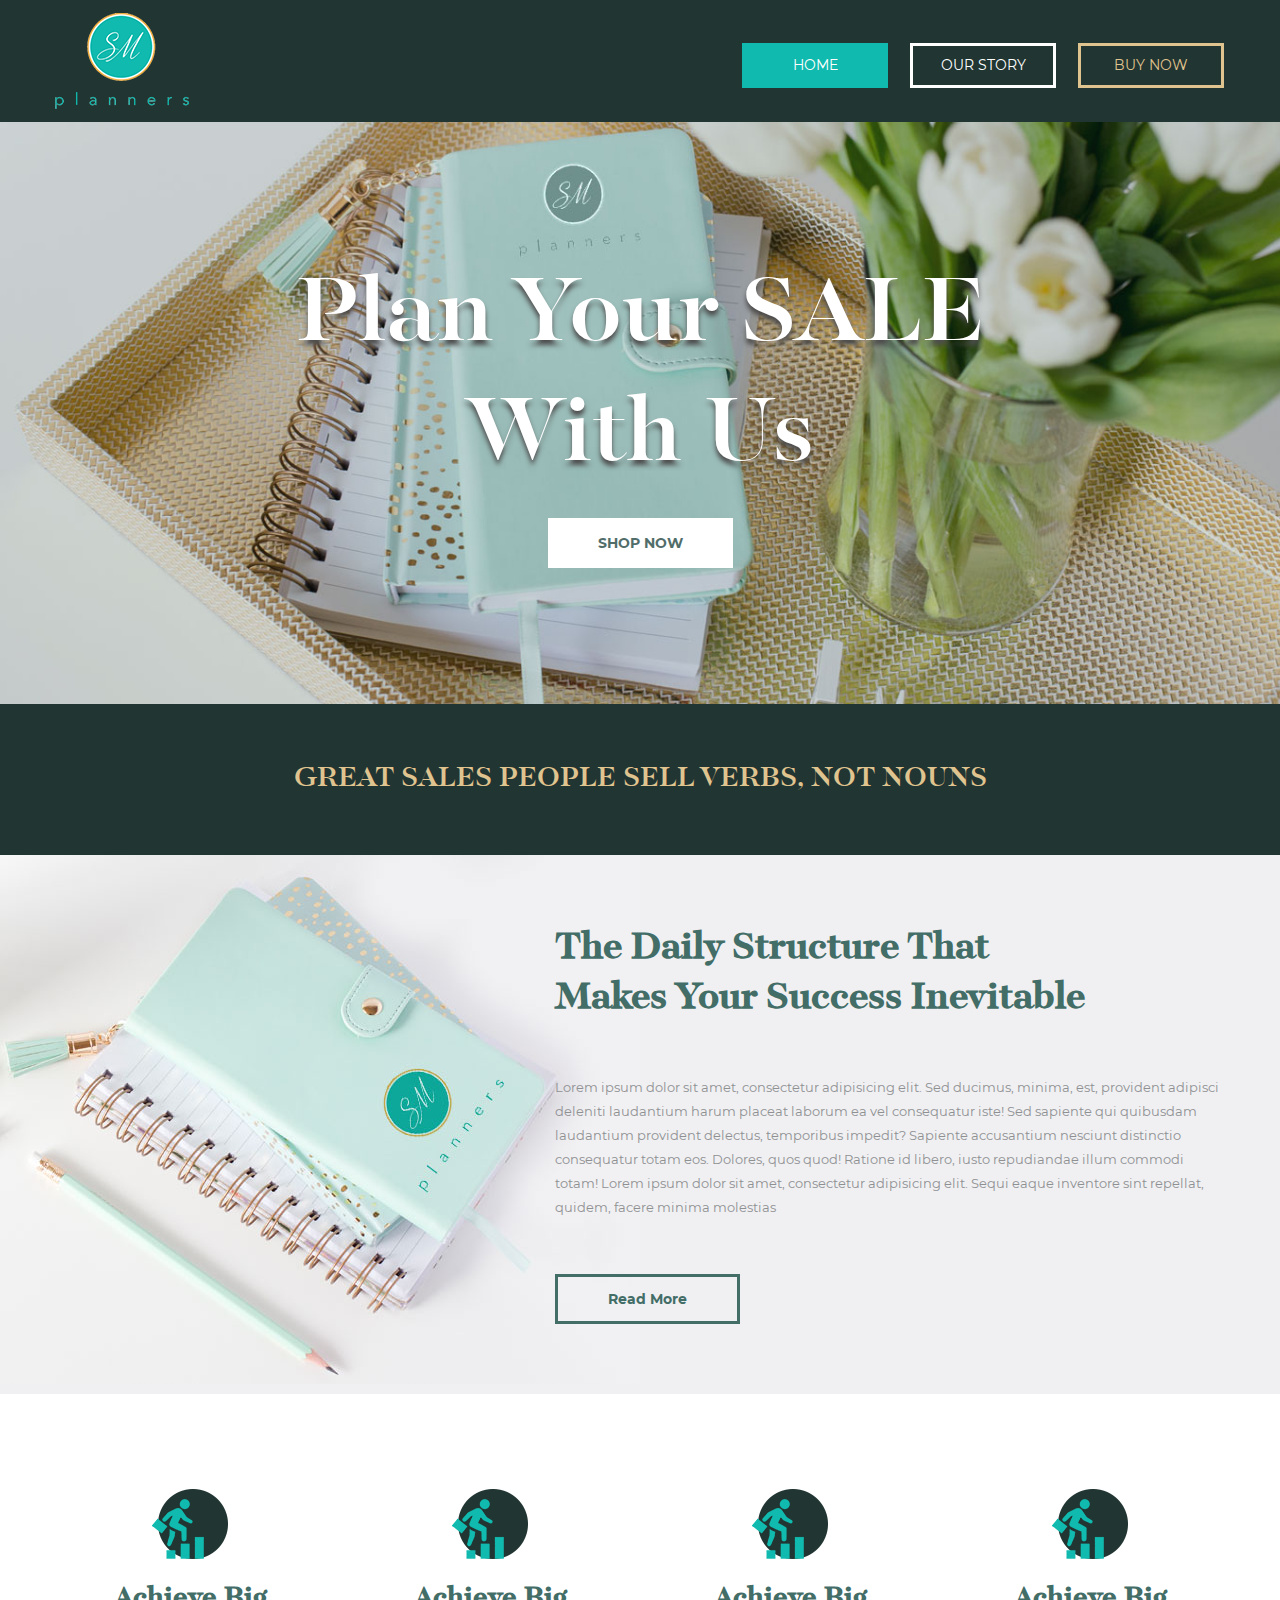
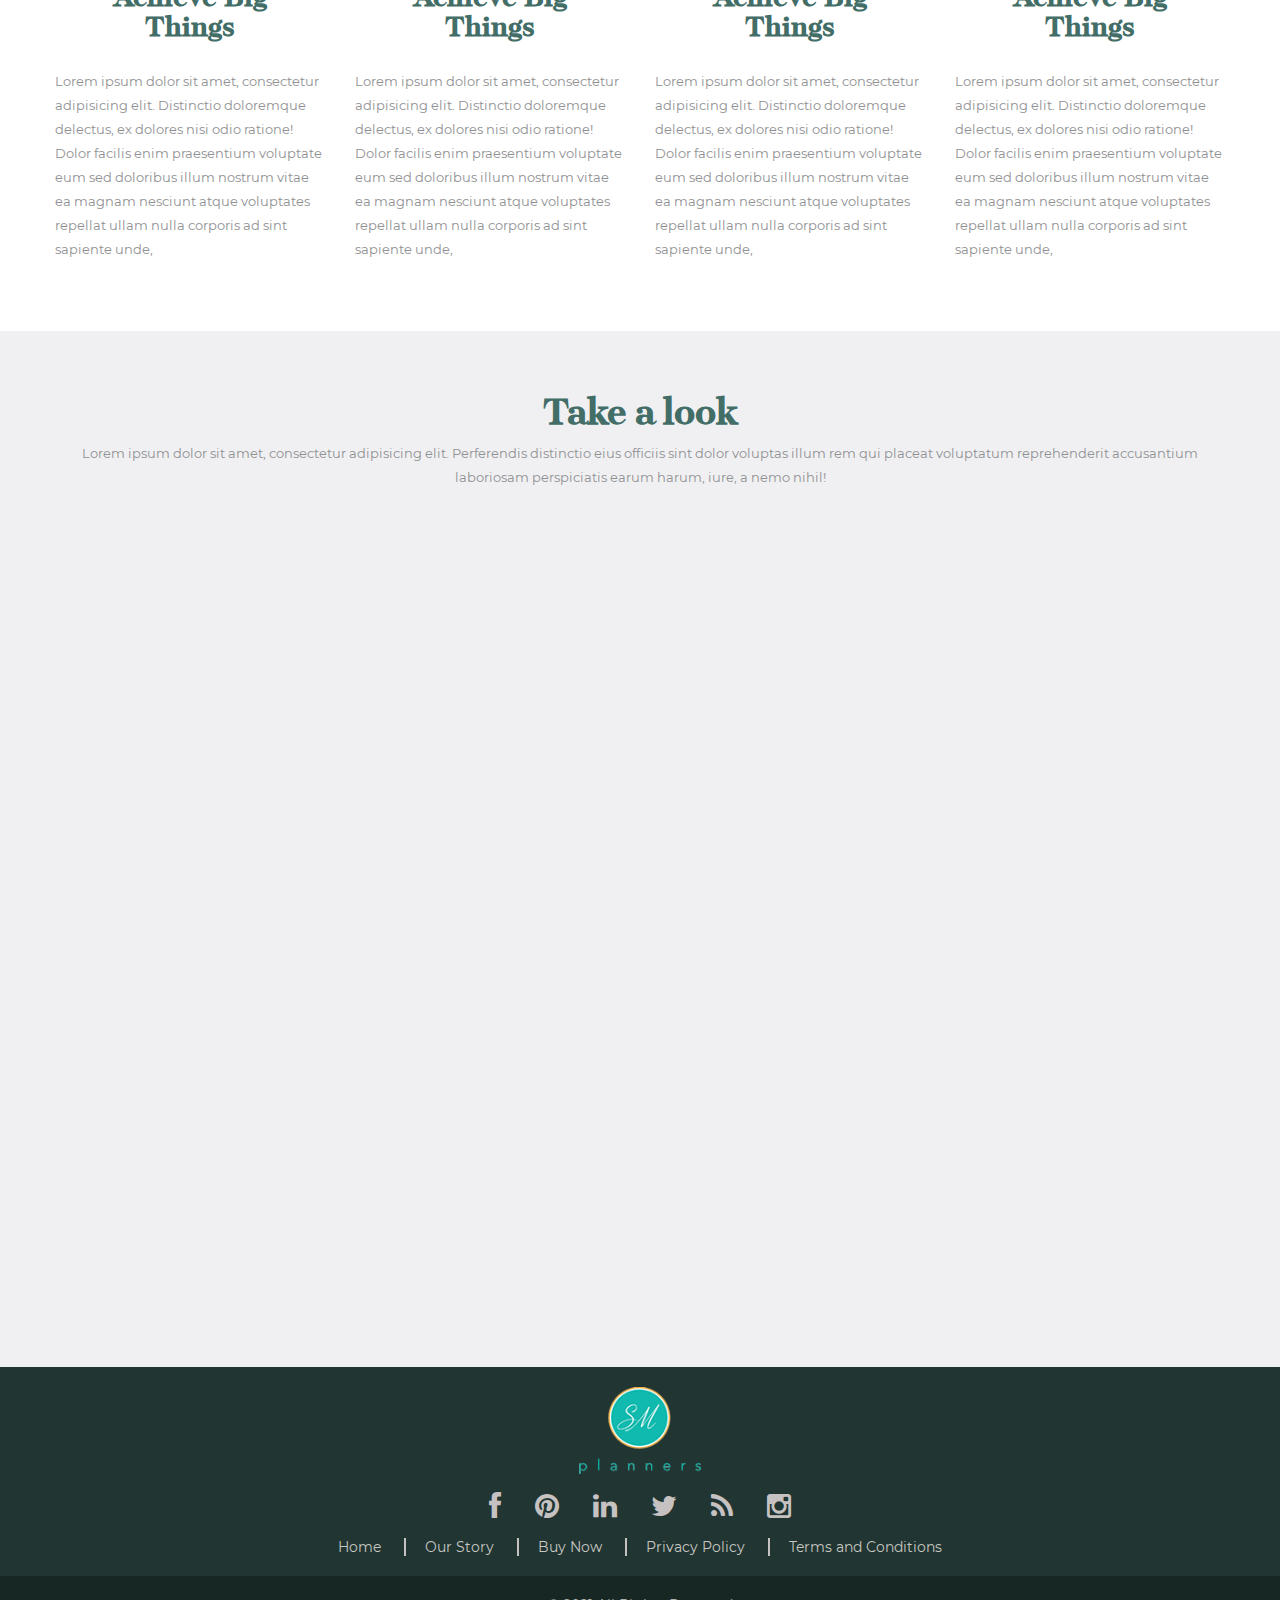
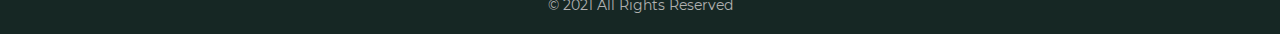
<file: index.html>
<!DOCTYPE html>
<html lang="en">
<head>
    <meta charset="UTF-8">
    <title>SM Planners</title>
    <link rel="icon" href="img/icon.png">
    <meta name="viewport" content="width=device-width, initial-scale=1.0">
    <link rel="stylesheet" href="css/style.css">
    <link rel="stylesheet" href="css/font-awesome.min.css">
</head>
<body>
    <div class="wrap-1">
        <header class="container">
            <div class="row">
                <div class="col-6">
                    <a href="index.html">
                        <img src="img/sm-planners.png" alt="SM Planners">
                    </a>
                </div>
                <div class="col-6">
                    <nav>
                        <ul>
                            <li><a class="active" href="index.html">HOME</a></li>
                            <li><a href="story.html">OUR STORY</a></li>
                            <li><a class="last" href="buy.html">BUY NOW</a></li>
                        </ul>
                    </nav>
                </div>
            </div>
        </header>
    </div>
    <div class="wrap-2">
        <div class="container">
            <p class="large mb">Plan Your SALE <br> With Us</p>
            <a href="buy,html"><b>SHOP NOW</b></a>
        </div>
    </div>
    <div class="wrap-3">
        <div class="container">
            <blockquote class="mb">GREAT SALES PEOPLE SELL VERBS, NOT NOUNS</blockquote>
        </div>
    </div>
    <div class="wrap-4">
        <div class="container">
            <div class="row">
                <div class="col-5"></div>
                <div class="col-7">
                    <h2 class="mb">The Daily Structure That <br> Makes Your Success Inevitable</h2>
                    <p class="text">Lorem ipsum dolor sit amet, consectetur adipisicing elit. Sed ducimus, minima, est, provident adipisci deleniti laudantium harum placeat laborum ea vel consequatur iste! Sed sapiente qui quibusdam laudantium provident delectus, temporibus impedit? Sapiente accusantium nesciunt distinctio consequatur totam eos. Dolores, quos quod! Ratione id libero, iusto repudiandae illum commodi totam! Lorem ipsum dolor sit amet, consectetur adipisicing elit. Sequi eaque inventore sint repellat, quidem, facere minima molestias</p>
                    <a href=""><b>Read More</b></a>
                </div>
            </div>
        </div>
    </div>
    <div class="wrap-5">
        <div class="container">
            <div class="row">
                <div class="col-3">
                    <img src="img/pic1.png" alt="">
                    <h3 class="mb">Achieve Big <br>Things</h3>
                    <p class="text">Lorem ipsum dolor sit amet, consectetur adipisicing elit. Distinctio doloremque delectus, ex dolores nisi odio ratione! Dolor facilis enim praesentium voluptate eum sed doloribus illum nostrum vitae ea magnam nesciunt atque voluptates repellat ullam nulla corporis ad sint sapiente unde,</p>
                </div>
                <div class="col-3">
                    <img src="img/pic1.png" alt="">
                    <h3 class="mb">Achieve Big <br>Things</h3>
                    <p class="text">Lorem ipsum dolor sit amet, consectetur adipisicing elit. Distinctio doloremque delectus, ex dolores nisi odio ratione! Dolor facilis enim praesentium voluptate eum sed doloribus illum nostrum vitae ea magnam nesciunt atque voluptates repellat ullam nulla corporis ad sint sapiente unde,</p>
                </div>
                <div class="col-3">
                    <img src="img/pic1.png" alt="">
                    <h3 class="mb">Achieve Big <br>Things</h3>
                    <p class="text">Lorem ipsum dolor sit amet, consectetur adipisicing elit. Distinctio doloremque delectus, ex dolores nisi odio ratione! Dolor facilis enim praesentium voluptate eum sed doloribus illum nostrum vitae ea magnam nesciunt atque voluptates repellat ullam nulla corporis ad sint sapiente unde,</p>
                </div>
                <div class="col-3">
                    <img src="img/pic1.png" alt="">
                    <h3 class="mb">Achieve Big <br>Things</h3>
                    <p class="text">Lorem ipsum dolor sit amet, consectetur adipisicing elit. Distinctio doloremque delectus, ex dolores nisi odio ratione! Dolor facilis enim praesentium voluptate eum sed doloribus illum nostrum vitae ea magnam nesciunt atque voluptates repellat ullam nulla corporis ad sint sapiente unde,</p>
                </div>
            </div>
        </div>
    </div>
    <div class="wrap-6">
        <div class="container">
            <h2 class="mb">Take a look</h2>
            <p class="text">Lorem ipsum dolor sit amet, consectetur adipisicing elit. Perferendis distinctio eius officiis sint dolor voluptas illum rem qui placeat voluptatum reprehenderit accusantium laboriosam perspiciatis earum harum, iure, a nemo nihil!</p>
            <iframe src="https://player.vimeo.com/video/451165366" width="1170" height="813.5"  allow="autoplay; fullscreen; picture-in-picture" allowfullscreen></iframe>
        </div>
    </div>
    <div class="wrap-7">
        <div class="container">
          <img src="img/sm-planners.png" alt="" width="122">
          <div class="social">
              <ul>
                  <li><a href=""><span class="fa fa-facebook"></span></a></li>
                  <li><a href=""><span class="fa fa-pinterest"></span></a></li>
                  <li><a href=""><span class="fa fa-linkedin"></span></a></li>
                  <li><a href=""><span class="fa fa-twitter"></span></a></li>
                  <li><a href=""><span class="fa fa-rss"></span></a></li>
                  <li><a href=""><span class="fa fa-instagram"></span></a></li>
              </ul>
              <div class="clear"></div>
          </div>  
          <ul class="nav">
                  <li><a href="index.html">Home</a></li>
                  <li><a href="story.html">Our Story</a></li>
                  <li><a href="buy.html">Buy Now</a></li>
                  <li><a href="">Privacy Policy</a></li>
                  <li><a href="">Terms and Conditions</a></li>
              </ul>
        </div>
    </div>
    <div class="wrap-8">
        <div class="container">
            <p>&copy; 2021 All Rights Reserved</p>
        </div>
    </div>
</body>
</html>
</file>
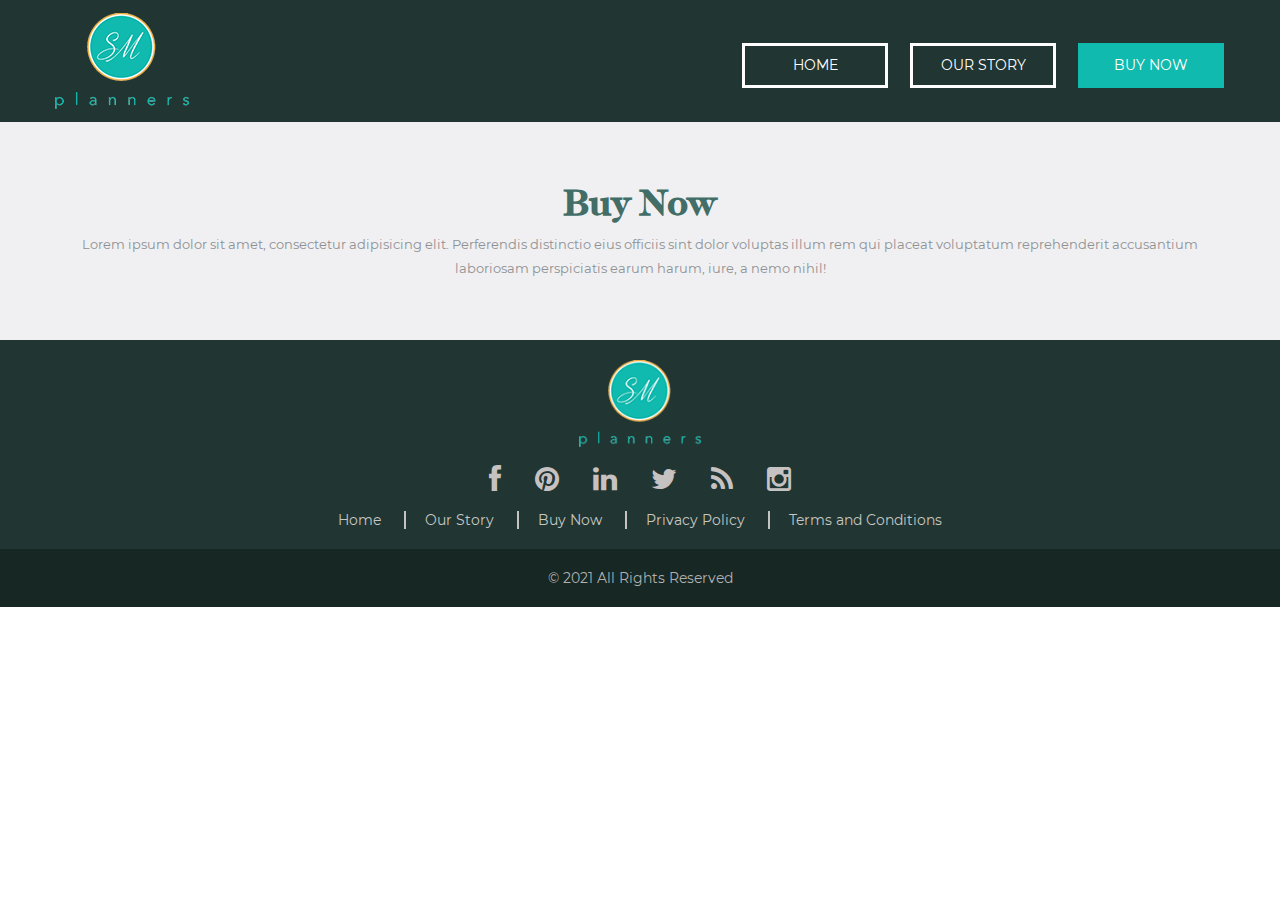
<file: buy.html>
<!DOCTYPE html>
<html lang="en">
<head>
    <meta charset="UTF-8">
    <title>SM Planners Shop Now</title>
    <link rel="icon" href="img/icon.png">
    <meta name="viewport" content="width=device-width, initial-scale=1.0">
    <link rel="stylesheet" href="css/style.css">
    <link rel="stylesheet" href="css/font-awesome.min.css">
</head>
<body>
    <div class="wrap-1">
        <header class="container">
            <div class="row">
                <div class="col-6">
                    <a href="index.html">
                        <img src="img/sm-planners.png" alt="SM Planners">
                    </a>
                </div>
                <div class="col-6">
                    <nav>
                        <ul>
                            <li><a href="index.html">HOME</a></li>
                            <li><a href="story.html">OUR STORY</a></li>
                            <li><a class="last active" href="buy.html">BUY NOW</a></li>
                        </ul>
                    </nav>
                </div>
            </div>
        </header>
    </div>
    <div class="wrap-6">
        <div class="container">
            <h2 class="mb">Buy Now</h2>
            <p class="text">Lorem ipsum dolor sit amet, consectetur adipisicing elit. Perferendis distinctio eius officiis sint dolor voluptas illum rem qui placeat voluptatum reprehenderit accusantium laboriosam perspiciatis earum harum, iure, a nemo nihil!</p>
          
        </div>
    </div>
    <div class="wrap-7">
        <div class="container">
          <img src="img/sm-planners.png" alt="" width="122">
          <div class="social">
              <ul>
                  <li><a href=""><span class="fa fa-facebook"></span></a></li>
                  <li><a href=""><span class="fa fa-pinterest"></span></a></li>
                  <li><a href=""><span class="fa fa-linkedin"></span></a></li>
                  <li><a href=""><span class="fa fa-twitter"></span></a></li>
                  <li><a href=""><span class="fa fa-rss"></span></a></li>
                  <li><a href=""><span class="fa fa-instagram"></span></a></li>
              </ul>
              <div class="clear"></div>
          </div>  
          <ul class="nav">
                  <li><a href="index.html">Home</a></li>
                  <li><a href="story.html">Our Story</a></li>
                  <li><a href="buy.html">Buy Now</a></li>
                  <li><a href="">Privacy Policy</a></li>
                  <li><a href="">Terms and Conditions</a></li>
              </ul>
        </div>
    </div>
    <div class="wrap-8">
        <div class="container">
            <p>&copy; 2021 All Rights Reserved</p>
        </div>
    </div>
</body>
</html>
</file>
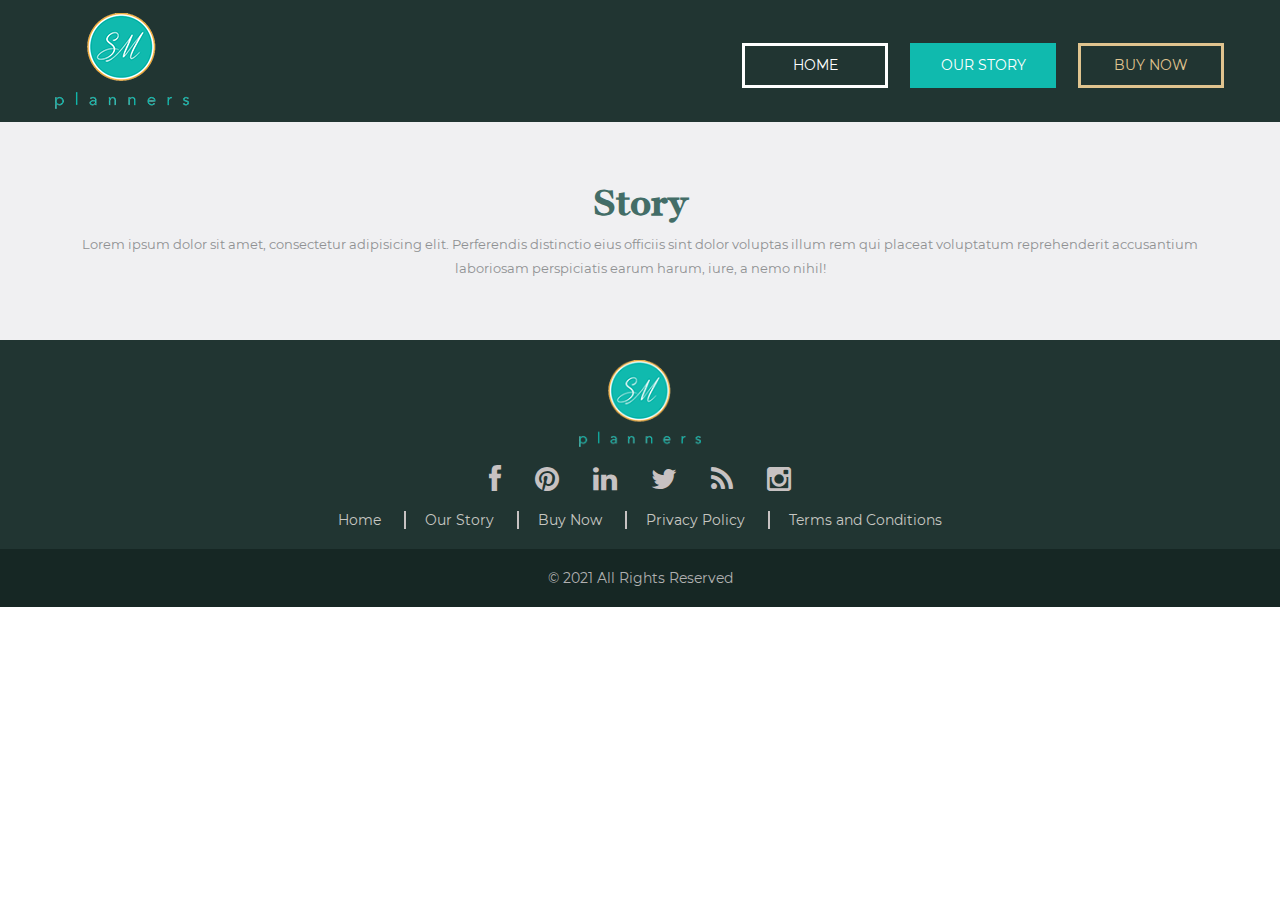
<file: story.html>
<!DOCTYPE html>
<html lang="en">
<head>
    <meta charset="UTF-8">
    <title>SM Planners Stories</title>
    <link rel="icon" href="img/icon.png">
    <meta name="viewport" content="width=device-width, initial-scale=1.0">
    <link rel="stylesheet" href="css/style.css">
    <link rel="stylesheet" href="css/font-awesome.min.css">
</head>
<body>
    <div class="wrap-1">
        <header class="container">
            <div class="row">
                <div class="col-6">
                    <a href="index.html">
                        <img src="img/sm-planners.png" alt="SM Planners">
                    </a>
                </div>
                <div class="col-6">
                    <nav>
                        <ul>
                            <li><a href="index.html">HOME</a></li>
                            <li><a class="active" href="story.html">OUR STORY</a></li>
                            <li><a class="last" href="buy.html">BUY NOW</a></li>
                        </ul>
                    </nav>
                </div>
            </div>
        </header>
    </div>
    <div class="wrap-6">
        <div class="container">
            <h2 class="mb">Story</h2>
            <p class="text">Lorem ipsum dolor sit amet, consectetur adipisicing elit. Perferendis distinctio eius officiis sint dolor voluptas illum rem qui placeat voluptatum reprehenderit accusantium laboriosam perspiciatis earum harum, iure, a nemo nihil!</p>
          
        </div>
    </div>
    <div class="wrap-7">
        <div class="container">
          <img src="img/sm-planners.png" alt="" width="122">
          <div class="social">
              <ul>
                  <li><a href=""><span class="fa fa-facebook"></span></a></li>
                  <li><a href=""><span class="fa fa-pinterest"></span></a></li>
                  <li><a href=""><span class="fa fa-linkedin"></span></a></li>
                  <li><a href=""><span class="fa fa-twitter"></span></a></li>
                  <li><a href=""><span class="fa fa-rss"></span></a></li>
                  <li><a href=""><span class="fa fa-instagram"></span></a></li>
              </ul>
              <div class="clear"></div>
          </div>  
          <ul class="nav">
                  <li><a href="index.html">Home</a></li>
                  <li><a href="story.html">Our Story</a></li>
                  <li><a href="buy.html">Buy Now</a></li>
                  <li><a href="">Privacy Policy</a></li>
                  <li><a href="">Terms and Conditions</a></li>
              </ul>
        </div>
    </div>
    <div class="wrap-8">
        <div class="container">
            <p>&copy; 2021 All Rights Reserved</p>
        </div>
    </div>
</body>
</html>
</file>
<file: css/style.css>
*{ margin: 0; box-sizing: border-box}
a{ text-decoration: none}
ul{ list-style: none; padding: 0}
iframe{ border: none}
img{ vertical-align: bottom}
button{ cursor: pointer}
[disabled]{ cursor: not-allowed}

@font-face{
    font-family:mb;
    src:url(../fonts/mb.woff) format("woff");
}
@font-face{
    font-family:montr;
    src:url(../fonts/montr.woff2) format("woff2");
}
@font-face{
    font-family:montb;
    src:url(../fonts/montb.woff2) format("woff2");
}

body{ font: 14px montr, sans-serif;   }

h1, h2, h3, h4, th, strong, b{ font-family: montb, sans-serif}
.mb{ font-family: mb, serif}
.clear{ clear: both}
.container{ width: 1200px; margin: auto; padding: 0 15px;}
.row{ margin: 0 -15px }
.row:after{ content: ""; clear: both; display: block }
.col-1{ width: 8.33%; float: left; padding: 0 15px; min-height:1px; }
.col-2{ width: 16.66%; float: left; padding: 0 15px; min-height:1px; }
.col-3{ width: 25%; float: left; padding: 0 15px; min-height: 1px }
.col-4{ width: 33.33%; float: left; padding: 0 15px; min-height:1px; }
.col-5{ width: 41.66%; float: left; padding: 0 15px; min-height:1px; }
.col-6{ width: 50%; float: left; padding: 0 15px; min-height:1px; }
.col-7{ width: 58.33%; float: left; padding: 0 15px; min-height:1px; }
.col-8{ width: 66.66%; float: left; padding: 0 15px; min-height:1px; }
.col-9{ width: 75%; float: left; padding: 0 15px; min-height:1px; }
.col-10{ width: 83.33%; float: left; padding: 0 15px; min-height:1px; }
.col-11{ width: 91.66%; float: left; padding: 0 15px; min-height:1px; }
.col-12{ width: 100%; float: left; padding: 0 15px; min-height:1px; }

/*Custom*/
.wrap-1{ background: #213532; color: #fff; padding: 13px 0; }
.wrap-1 nav{  margin-right: 1px; margin-top: 30px}
.wrap-1 nav ul{ float: right }
.wrap-1 nav ul li{ float: left; margin-left: 22px }
.wrap-1 nav ul li a{ display: block; color: inherit; border: 3px solid; width: 146px; text-align: center; line-height: 39px;}
.wrap-1 nav ul li a.last{ color: #e0c48f}
.wrap-1 nav ul li a.active{ background: #10baae; border-color: #10baae; color: #fff  }


.wrap-2{ text-align: center; background: url(../img/bg1.jpg) no-repeat center center/cover; padding: 136px 0;}
.wrap-2 p.large{ font-size: 100px; line-height: 1.2; color: #fff; text-shadow: 0px 5px 5px #4d4d4d; }
.wrap-2 a{ display: inline-block; width: 185px; line-height: 50px; background: #fff; color: #516d69; margin-top: 20px}


.wrap-3{
    background: #213532; color: #e0c48f; line-height: 151px; text-align: center; font-size: 30px;
}

.wrap-4{ background: url(../img/bg2.jpg) no-repeat #f0f0f2; padding: 70px 0; }
.wrap-4 h2{ font-size: 40px; color: #436d67; line-height: 50px}
.text{ color:#8f9092; font-size: 13px; line-height: 24px}
.wrap-4 a{  display: inline-block; width: 185px; line-height: 44px; border:3px solid; color:#436d67; text-align: center}
.wrap-4 p{ margin: 50px 0 55px}

.wrap-5{ text-align: center; padding: 95px 0 70px}
.wrap-5 p{ text-align: left;}
.wrap-5 h3{ font-size: 30px; line-height: 1; color: #436d67; margin: 25px 0;}

.wrap-6{ background: #f0f0f2; padding: 65px 0; text-align: center; padding: 60px 0 }
.wrap-6 h2{ font-size: 40px; color: #436d67; line-height: 50px}
.wrap-7{ background: #213532; padding: 20px 0; text-align: center; color:#c7c2c2;}
.social{ }
.social ul{ display: inline-block}
.social ul li{ display: inline-block; margin: 15px}
.social ul li a{ display: inline-block; color: #c7c2c2; font-size: 28px}
.nav{ }
.nav li{ display: inline-block; padding: 0px 19px; border-left: 2px solid}
.nav li:first-child{ border-left: none}
.nav li a{ display: inline-block; color: #c7c7c2}

.wrap-8{ background: #162724;  padding: 20px 0; color: #b0b0b0; text-align: center}
</file>
